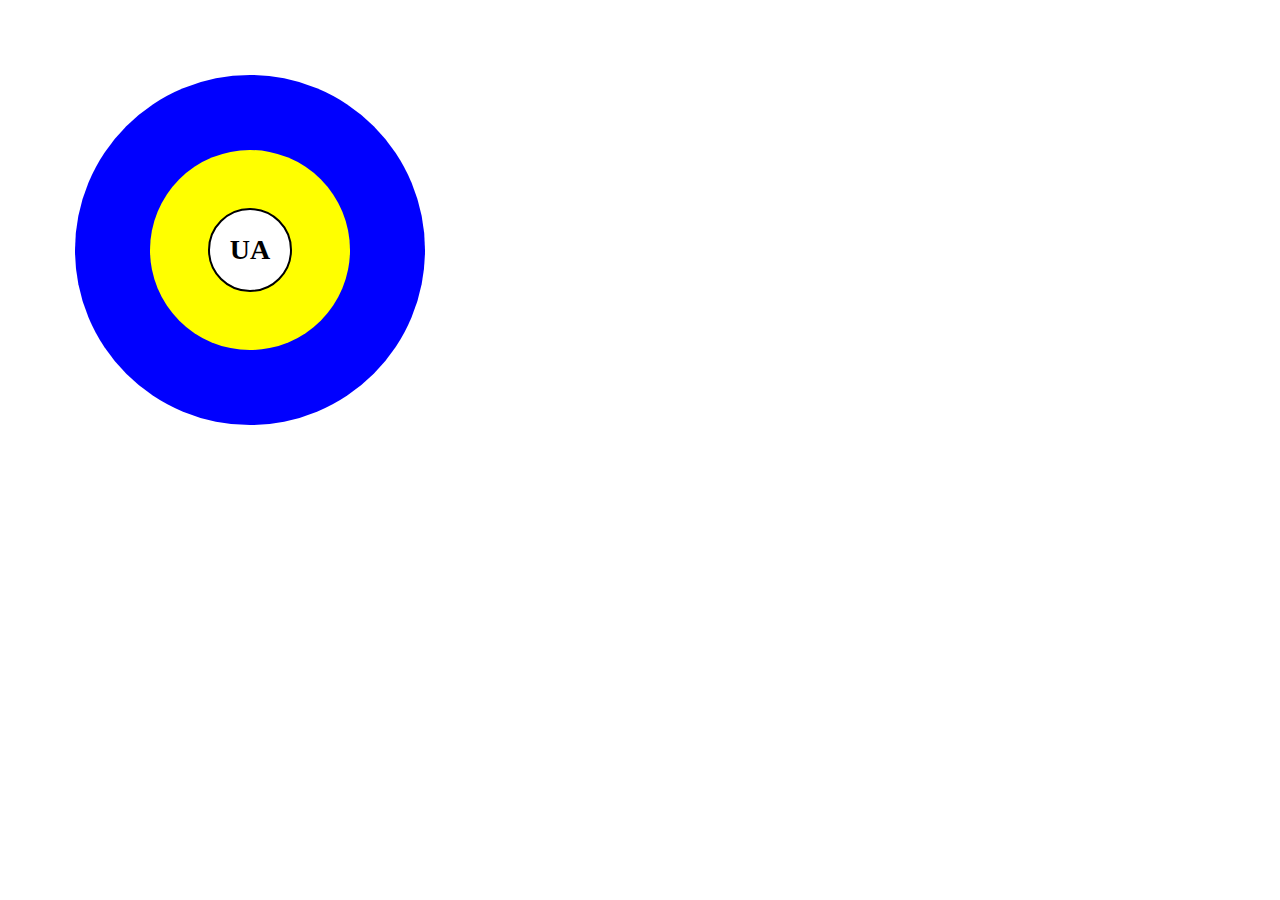
<file: box-model/index.html>
<!DOCTYPE html>
<html lang="en">
<head>
    <meta charset="UTF-8">
    <title>UA</title>
    <link rel="stylesheet" href="style.css">
    <link href="https://fonts.googleapis.com/css?family=Exo+2:400,700" rel="stylesheet">
</head>
<body>

    <div>UA</div>

</body>
</html>
</file>
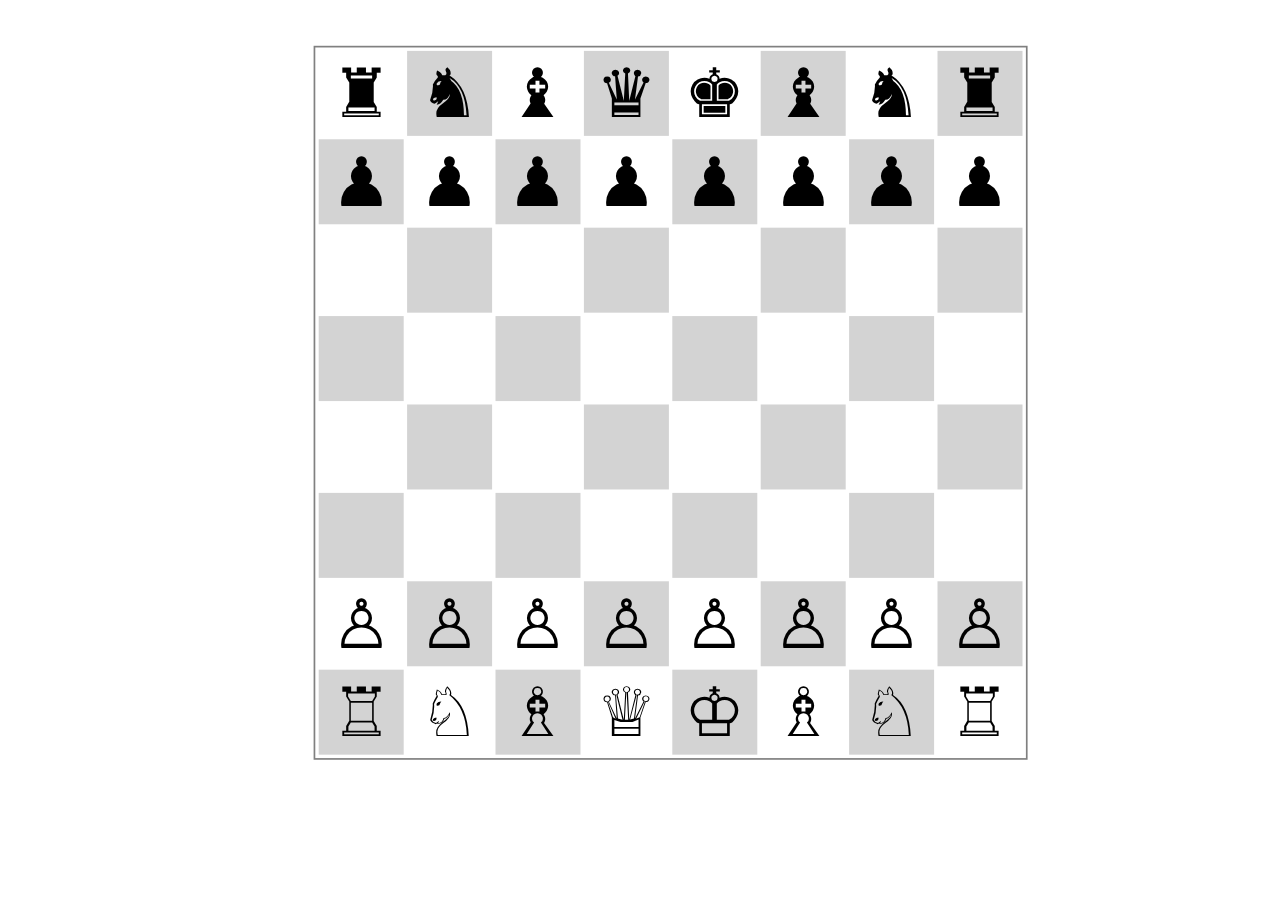
<file: chess/index.html>
<!DOCTYPE html>
<html lang="en">
<head>
    <meta charset="UTF-8">
    <title>Шахи</title>
    <link rel="stylesheet" type="text/css" href="style.css">

</head>
<body>
        <table>
            <tbody>
                <tr>
                    <td>&#9820</td>
                    <td>&#9822</td>
                    <td>&#9821</td>
                    <td>&#9819</td>
                    <td>&#9818</td>
                    <td>&#9821</td>
                    <td>&#9822</td>
                    <td>&#9820</td>
                </tr>
                <tr>
                    <td>&#9823</td>
                    <td>&#9823</td>
                    <td>&#9823</td>
                    <td>&#9823</td>
                    <td>&#9823</td>
                    <td>&#9823</td>
                    <td>&#9823</td>
                    <td>&#9823</td>
                </tr>
                <tr>
                    <td></td>
                    <td></td>
                    <td></td>
                    <td></td>
                    <td></td>
                    <td></td>
                    <td></td>
                    <td></td>
                </tr>
                <tr>
                    <td></td>
                    <td></td>
                    <td></td>
                    <td></td>
                    <td></td>
                    <td></td>
                    <td></td>
                    <td></td>
                </tr>
                <tr>
                    <td></td>
                    <td></td>
                    <td></td>
                    <td></td>
                    <td></td>
                    <td></td>
                    <td></td>
                    <td></td>
                </tr>
                <tr>
                    <td></td>
                    <td></td>
                    <td></td>
                    <td></td>
                    <td></td>
                    <td></td>
                    <td></td>
                    <td></td>
                </tr>
                    <td>&#9817</td>
                    <td>&#9817</td>
                    <td>&#9817</td>
                    <td>&#9817</td>
                    <td>&#9817</td>
                    <td>&#9817</td>
                    <td>&#9817</td>
                    <td>&#9817</td>
                <tr>
                    <td>&#9814</td>
                    <td>&#9816</td>
                    <td>&#9815</td>
                    <td>&#9813</td>
                    <td>&#9812</td>
                    <td>&#9815</td>
                    <td>&#9816</td>
                    <td>&#9814</td>
                </tr>
            </tbody>
        </table>

</body>
</html>
</file>
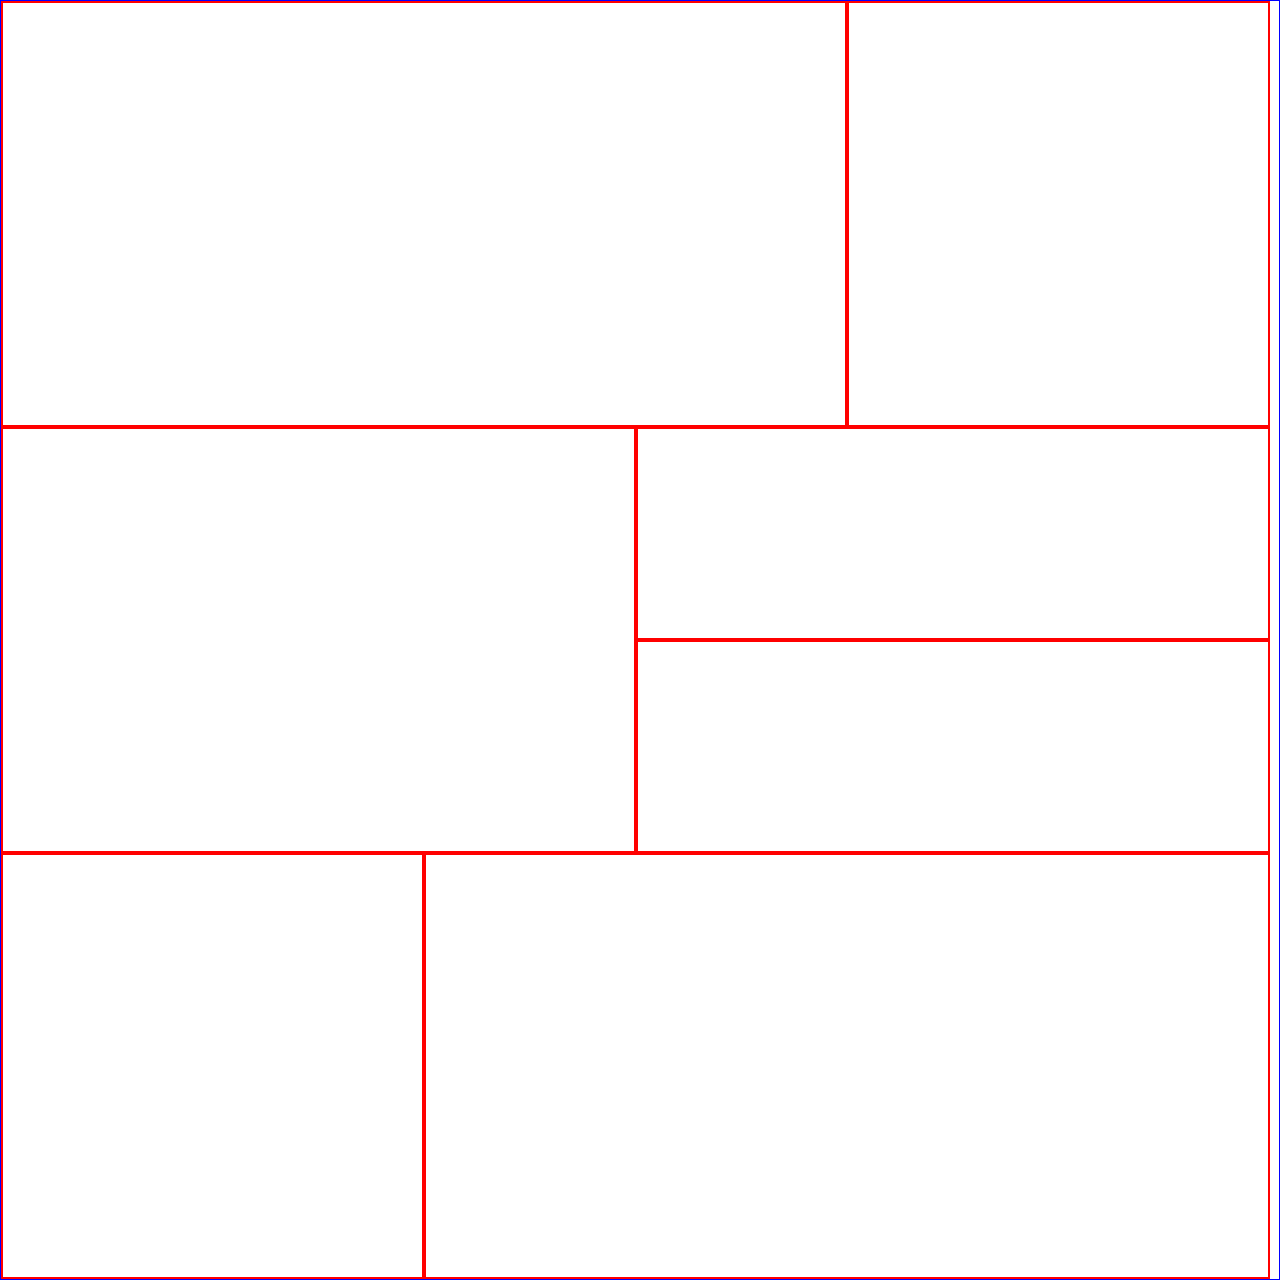
<file: grid/index.html>
<!DOCTYPE html>
<html lang="en">
<head>
    <meta charset="UTF-8">
    <meta name="viewport" content="with=device-width, initial-skale=1.0">

    <title>Just pictures</title>

    <link rel="stylesheet" href="style.css">
    <link href="https://fonts.googleapis.com/css?family=Exo+2:400,700" rel="stylesheet">
</head>
<body>

   <div class="field">
       <div class="wall"></div>
       <div class="wood"></div>
       <div class="steel"></div>
       <div class="tank-enemy"></div>
       <div class="tank-player"></div>
       <div class="base"></div>
       <div class="else"></div>
   </div> 

</body>
</html>
</file>
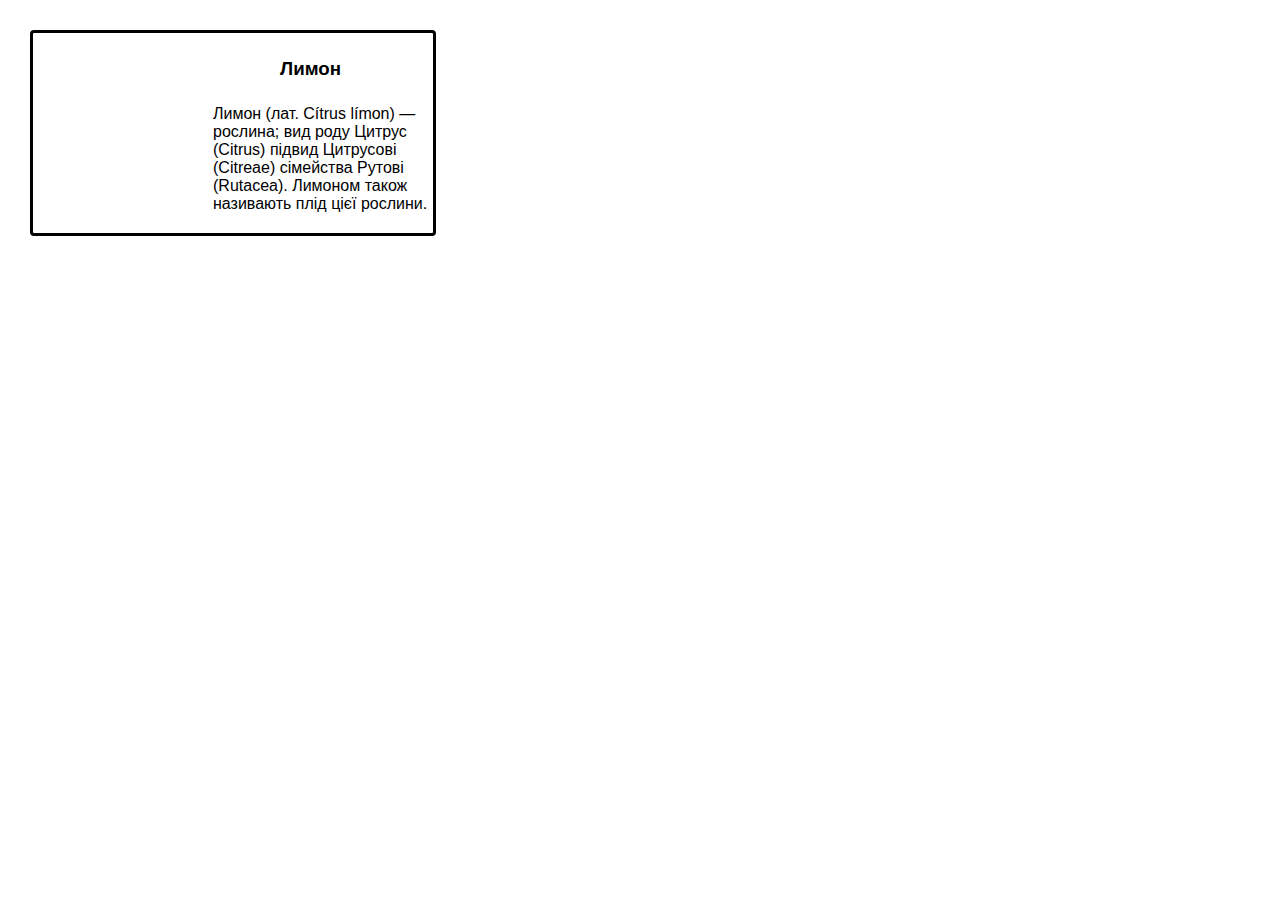
<file: Limon/index.html>
<!DOCTYPE html>
<html lang="en">
<head>
    <meta charset="UTF-8">
    <title>Title</title>
    <link rel="stylesheet" href="style.css">
</head>
<body>
    <div class="myblock">
        <div class="lemon"></div>
        <div class="about-lemon">
            <h3>Лимон</h3>
            <p>Лимон (лат. Cítrus límon) — рослина; вид роду Цитрус (Citrus) підвид Цитрусові (Citreae) сімейства Рутові (Rutacea). Лимоном також називають плід цієї рослини.</p>
        </div>
    </div>
</body>
</html>
</file>
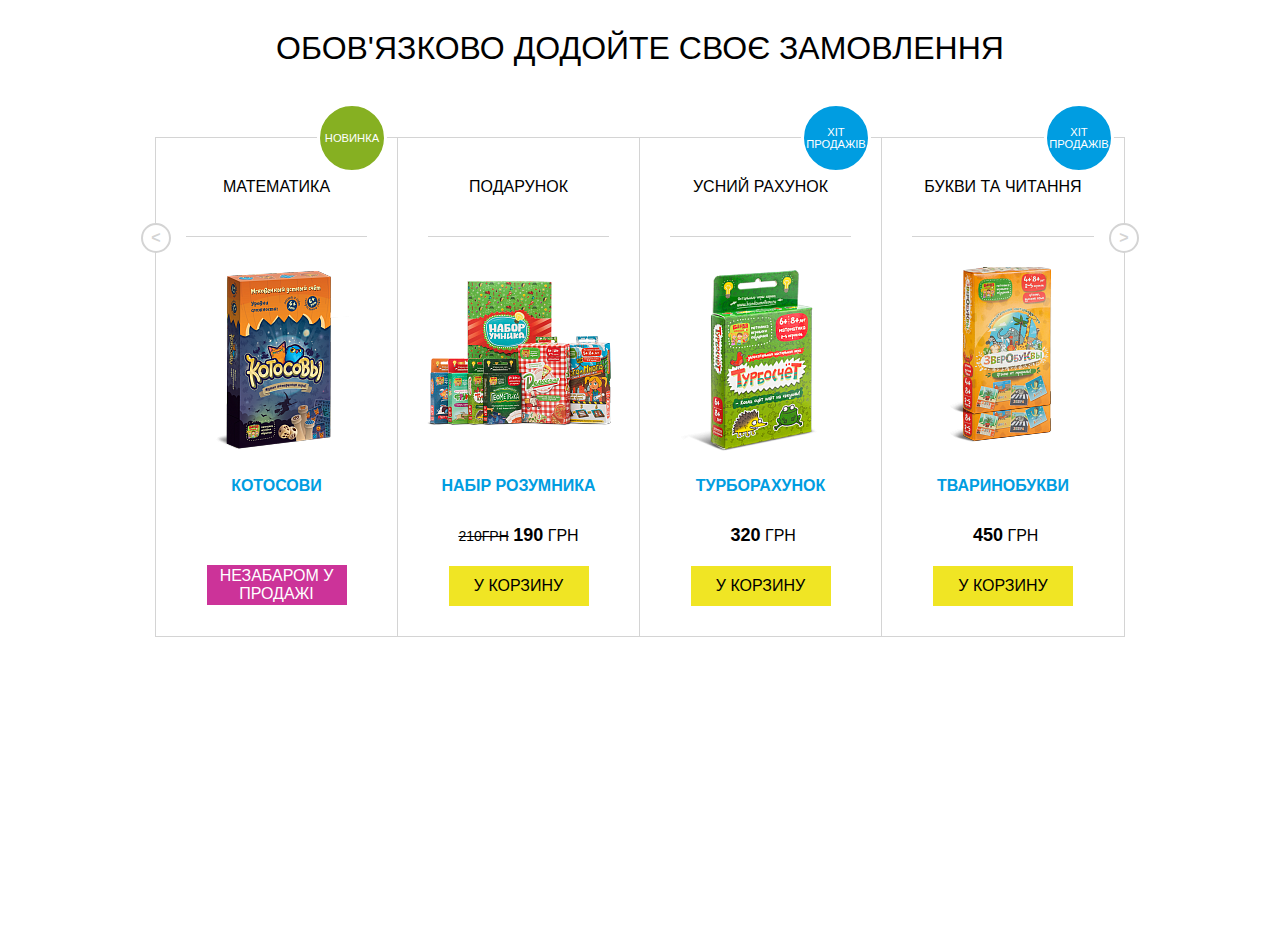
<file: market/index.html>
<!DOCTYPE html>
<html lang="en">
<head>
    <meta charset="UTF-8">
    <meta name="viewport" content="with=device-width, initial-skale=1.0">

    <title>Market</title>

    <link rel="stylesheet" href="style.css">
    <link href="https://fonts.googleapis.com/css?family=Exo+2:400,700" rel="stylesheet">
</head>
<body>

    <h1>ОБОВ'ЯЗКОВО ДОДОЙТЕ СВОЄ ЗАМОВЛЕННЯ</h1>

    <div class="conteiner">
        
        <div class="swipe swipe__l"><</div>
        <div class="swipe swipe__r">></div>


        <div class="card">
            <div class="bage bage_new">
                НОВИНКА
            </div>
            <div class="category">
                МАТЕМАТИКА
            </div>
            <hr>
            <div class="card-img">
                <img src="img/math.png" alt="">
            </div>
            <div class="card-title">
                КОТОСОВИ
            </div>
            <div class="card-price">
                <div class="old"></div>
                <div class="new"></div>
            </div>
            <div class="card-btn card-btn__new">
                НЕЗАБАРОМ У ПРОДАЖІ
            </div>
        </div>

        <div class="card">
            <div class="bage"></div>
            <div class="category">
                ПОДАРУНОК
            </div>
            <hr>
            <div class="card-img">
                <img src="img/g1.png" alt="">
            </div>
            <div class="card-title">
                НАБІР РОЗУМНИКА
            </div>
            <div class="card-price">
                <div class="old">210ГРН</div>
                <div class="new_1">190</div>
                <div class="new_2">ГРН</div>
            </div>
            <div class="card-btn">
                У КОРЗИНУ
            </div>
        </div>

        <div class="card">
            <div class="bage">
                ХІТ ПРОДАЖІВ
            </div>
            <div class="category">
                УСНИЙ РАХУНОК
            </div>
            <hr>
            <div class="card-img">
                <img src="img/turbo.png" alt="">
            </div>
            <div class="card-title">
                ТУРБОРАХУНОК
            </div>
            <div class="card-price">
                <div class="old"></div>
                <div class="new_1">320</div>
                <div class="new_2">ГРН</div>
            </div>
            <div class="card-btn">
                У КОРЗИНУ
            </div>
        </div>

        <div class="card">
            <div class="bage">
                ХІТ ПРОДАЖІВ
            </div>
            <div class="category">
                БУКВИ ТА ЧИТАННЯ
            </div>
            <hr>
            <div class="card-img">
                <img src="img/zb.png" alt="">
            </div>
            <div class="card-title">
                ТВАРИНОБУКВИ
            </div>
            <div class="card-price">
                <div class="old"></div>
                <div class="new_1">450</div>
                <div class="new_2">ГРН</div>
            </div>
            <div class="card-btn">
                У КОРЗИНУ
            </div>
        </div>



    </div>

    

</body>
</html>
</file>
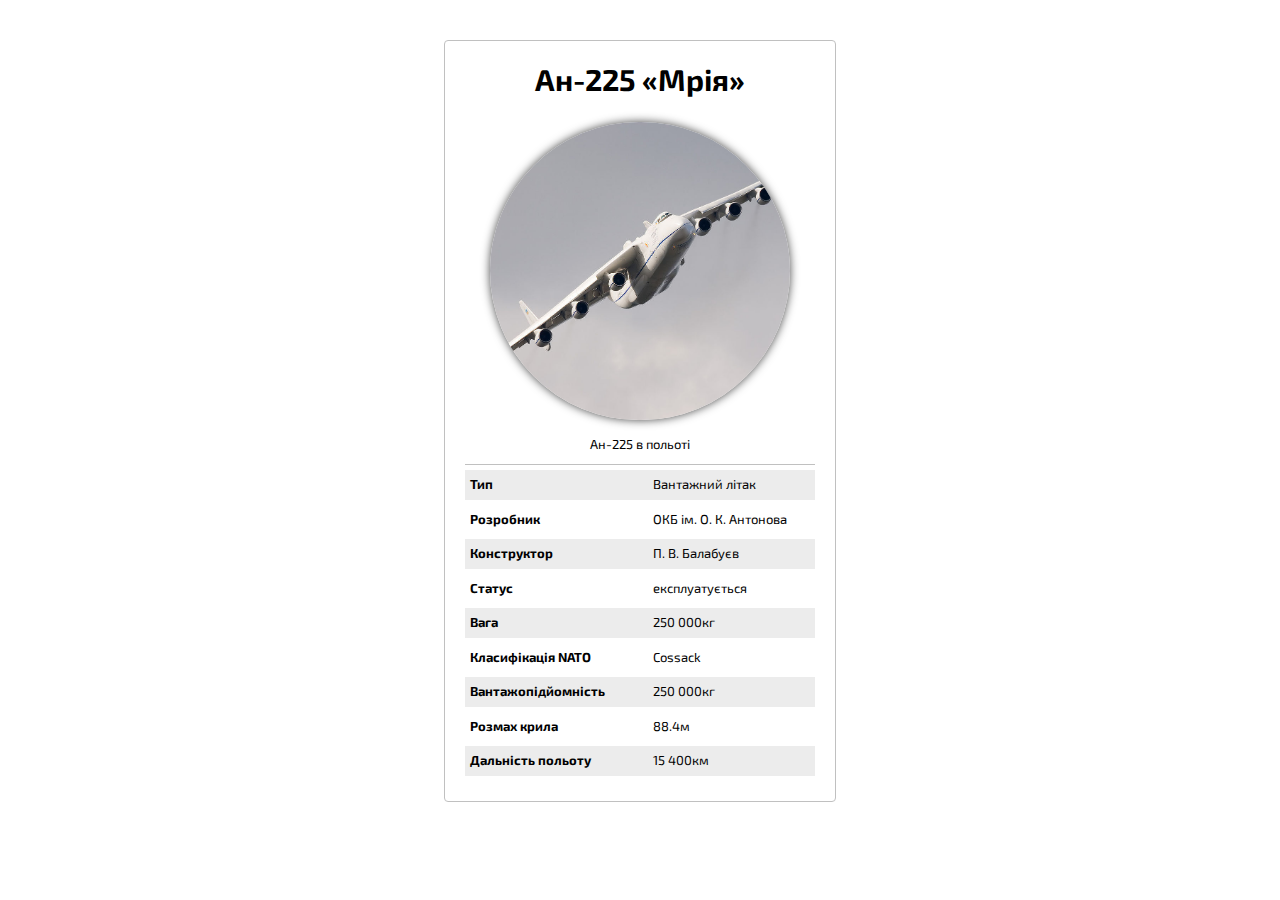
<file: Mriya/index.html>
<!DOCTYPE html>
<html lang="en">
<head>
    <meta charset="UTF-8">
    <title>Мрія</title>
    <link rel="stylesheet" href="css/styles.css">
    <link href="https://fonts.googleapis.com/css?family=Exo+2:400,700" rel="stylesheet">
</head>
<body>
    <div class="wrap">
        <h1>Ан-225 «Мрія»</h1>
        <img src="cossacs.jpg" alt="Ан-225">
        <p class="info">Ан-225 в польоті</p>
        <p><span class="side">Тип</span> 	Вантажний літак</p>
        <p><span class="side">Розробник</span> ОКБ ім. О. К. Антонова</p>
        <p><span class="side">Конструктор</span> 	П. В. Балабуєв</p>
        <p><span class="side">Статус</span> 	експлуатується</p>
        <p><span class="side">Вага</span> 250 000кг</p>
        <p><span class="side">Класифікація NATO</span> Cossack</p>
        <p><span class="side">Вантажопідйомність</span> 250 000кг</p>
        <p><span class="side">Розмах крила</span> 88.4м</p>
        <p><span class="side">Дальність польоту</span> 15 400км</p>
    </div>
</body>
</html>
</file>
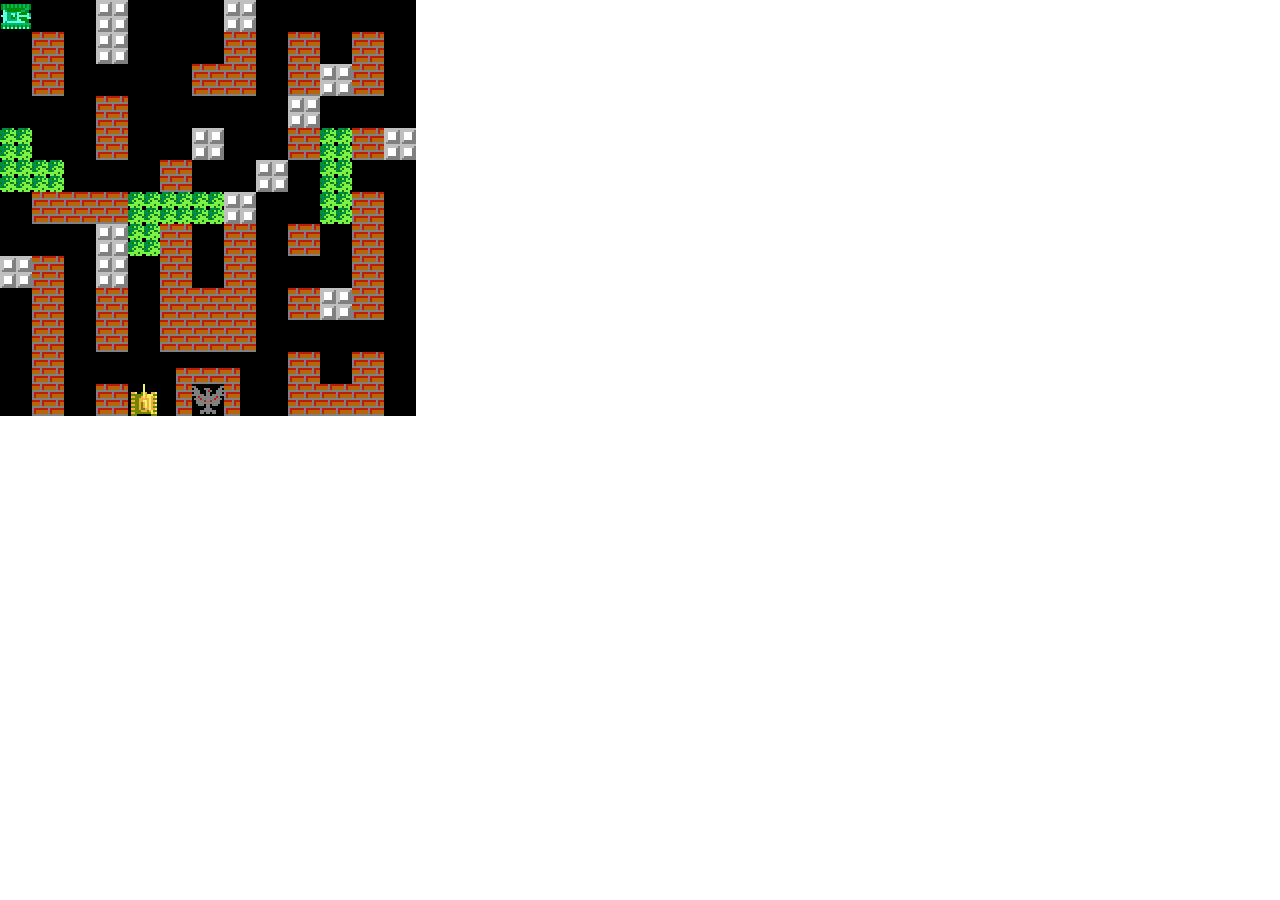
<file: tanks/index.html>
<!DOCTYPE html>
<html lang="en">
<head>
    <meta charset="UTF-8">
    <meta name="viewport" content="with=device-width, initial-skale=1.0">

    <title>Tanks</title>

    <link rel="stylesheet" href="style.css">
    <link href="https://fonts.googleapis.com/css?family=Exo+2:400,700" rel="stylesheet">
</head>
<body>

   <div class="field">
       <div class="wall-1"></div>
       <div class="wall-2"></div>
       <div class="wall-3"></div>
       <div class="wall-4"></div>
       <div class="wall-5"></div>
       <div class="wall-6"></div>
       <div class="wall-7"></div>
       <div class="wall-8"></div>
       <div class="wall-9"></div>
       <div class="wall-10"></div>
       <div class="wall-11"></div>
       <div class="wall-12"></div>
       <div class="wall-13"></div>
       <div class="wall-14"></div>
       <div class="wall-15"></div>
       <div class="wall-16"></div>
       <div class="wall-17"></div>
       <div class="wall-18"></div>
       <div class="wall-19"></div>
       <div class="wall-20"></div>
       <div class="wall-21"></div>
       <div class="wall-22"></div>
       <div class="wall-23"></div>
       <div class="wall-24"></div>
       <div class="wall-25"></div>
       <div class="wood-1"></div>
       <div class="wood-2"></div>
       <div class="wood-3"></div>
       <div class="wood-4"></div>
       <div class="wood-5"></div>
       <div class="steel-1"></div>
       <div class="steel-2"></div>
       <div class="steel-3"></div>
       <div class="steel-4"></div>
       <div class="steel-5"></div>
       <div class="steel-6"></div>
       <div class="steel-7"></div>
       <div class="steel-8"></div>
       <div class="steel-9"></div>
       <div class="steel-10"></div>
       <div class="steel-11"></div>
       <div class="tank-enemy"></div>
       <div class="tank-player"></div>
       <div class="base"></div>
   </div> 

</body>
</html>
</file>
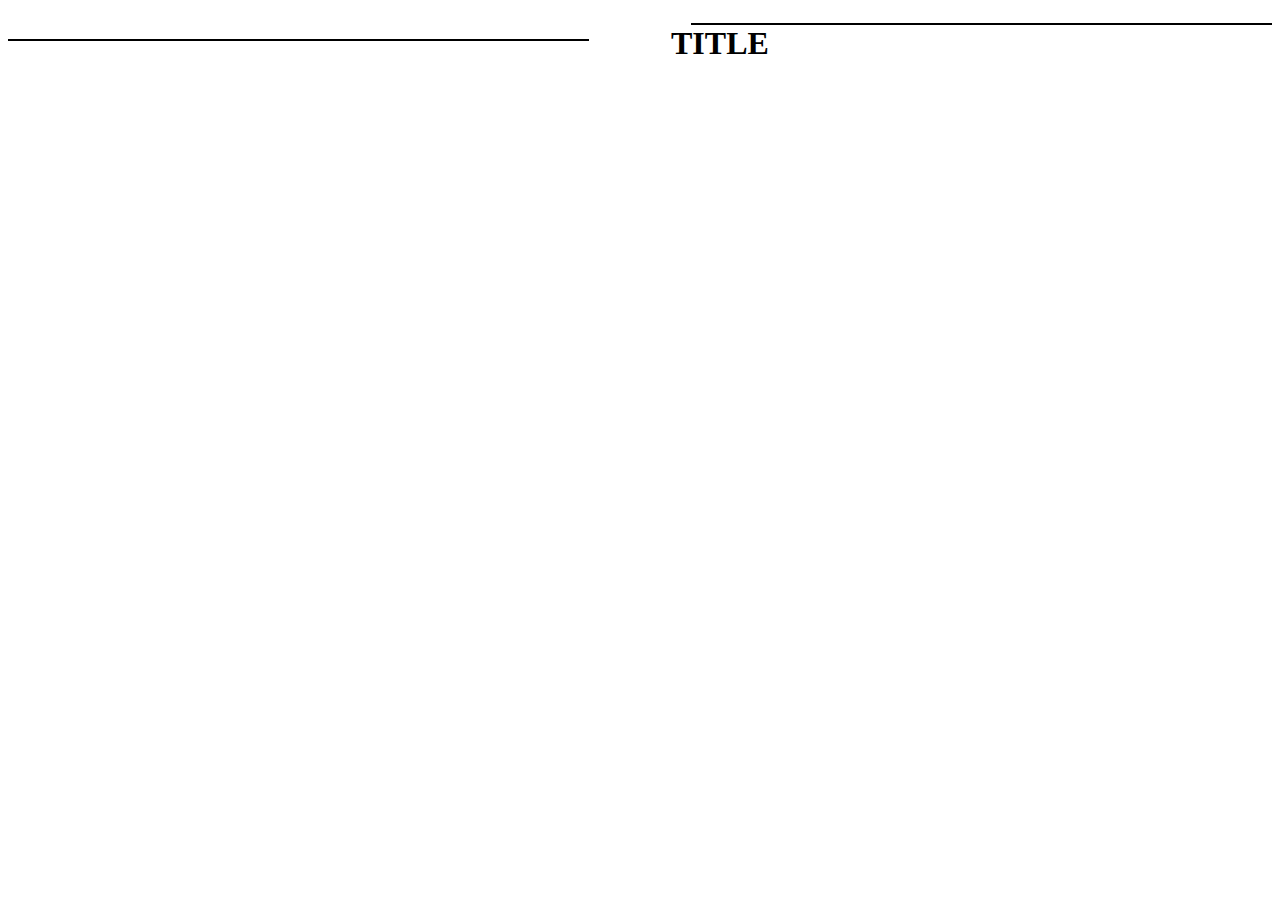
<file: title h1/index.html>
<!DOCTYPE html>
<html lang="en">
<head>
    <meta charset="UTF-8">
    <title>TITLE</title>
    <link rel="stylesheet" href="style.css">
    <link href="https://fonts.googleapis.com/css?family=Exo+2:400,700" rel="stylesheet">
</head>
<body>
   
   <h1>TITLE</h1>

</body>
</html>
</file>
<file: box-model/style.css>
div {
	
	font-size: 28px;
	font-weight: bold;
  	display: flex;
  	position: relative;
  	top: 200px;
  	left: 200px;
 	width: 80px;
 	height: 80px;
 	border:2px solid;
  	border-radius:80%;
  	align-items: center;
  	justify-content: center;
  	background: white;
}

div:after{
  content:'';
  position: absolute;
  z-index: -1;
  background: yellow;
  width: 200px;
  height: 200px;
  border-radius: 70%;
  
}

div:before{
  content:'';
  position: absolute;
  z-index: -1;
  background: blue;
  width: 350px;
  height: 350px;
  border-radius: 140%;
  
}
</file>
<file: chess/style.css>
*{
	margin: 0;
	padding: 0;
	box-sizing: border-box;
}

body{
	scale: 170%;
	top: 50%;
	left: 50%;
	transform: translate(35%, 27%);
}
table {
	border: 1px solid grey;
}
td {
	width: 50px;
	height: 50px;
	text-align: center;
	font-size: 2.5rem;

}

tr:nth-child(even) td:nth-child(odd),
tr:nth-child(odd) td:nth-child(even) {
	background-color: lightgrey;
}
</file>
<file: grid/style.css>
* {
	margin: 0px;
	padding: 0px;
	box-sizing: border-box;
.field{
	display: grid;
	grid-template-columns: repeat(6, 16.555555%); 
	grid-template-rows: repeat(12, 8.333333%);
	height: 100vw;
	border: 1px solid blue;
}

.base{
	grid-column-start: 1;
	grid-column-end:5;
	grid-row-start: 1;
	grid-row-end: 5;
	background-image: url('https://st5.depositphotos.com/5899036/75365/i/1600/depositphotos_753653546-stock-photo-carpathians-end-summer-agricultural-lands.jpg');
	background-position: center;
	border: 2px solid red;
}
.wall{
	grid-column-start: 5;
	grid-column-end:7;
	grid-row-start: 1;
	grid-row-end: 5;
	background-image: url('https://imglife.pravda.com.ua/images/doc/d/d/dd75523-dyka-pryroda-last.jpg');
	background-position: center;
	border: 2px solid red;
}
.wood{
	grid-column-start: 1;
	grid-column-end:4;
	grid-row-start: 5;
	grid-row-end: 9;
	background-image: url('https://st4.depositphotos.com/1009051/21028/i/1600/depositphotos_210283802-stock-photo-summer-landscape-of-switzerland-rural.jpg');
	background-position: center;
	border: 2px solid red;
}
.steel{
	grid-column-start: 4;
	grid-column-end:7;
	grid-row-start: 5;
	grid-row-end: 7;
	background-image: url('https://st5.depositphotos.com/5899036/65029/i/1600/depositphotos_650292238-stock-photo-top-view-solar-panels-yard.jpg');
	background-position: center;
	border: 2px solid red;
}
.tank-enemy{
	grid-column-start: 4;
	grid-column-end:7;
	grid-row-start: 7;
	grid-row-end: 9;
	background-image: url('https://st5.depositphotos.com/5899036/75044/i/1600/depositphotos_750447370-stock-photo-carpathian-mountain-landscape-yard-farm.jpg');
	background-position: center;
	border: 2px solid red;
}
.tank-player{
	grid-column-start: 1;
	grid-column-end:3;
	grid-row-start: 9;
	grid-row-end: 13;
	background-image: url('https://st2.depositphotos.com/5899036/9255/i/950/depositphotos_92556274-stock-photo-green-trail-in-the-the.jpg');
	background-position: center;
	border: 2px solid red;
}
.else{
	grid-column-start: 3;
	grid-column-end:7;
	grid-row-start: 9;
	grid-row-end: 13;
	background-image: url('https://st2.depositphotos.com/1422604/7193/i/950/depositphotos_71938347-stock-photo-mountain-landscape-in-autumn-morning.jpg');
	background-position: center;
	border: 2px solid red;
}
</file>
<file: Limon/style.css>
* {
    margin: 0;
    padding: 0;
    font-family: Arial, sans-serif;
}
.myblock {
    width: 400px;
    height: 200px;
    border: 3px solid black;
    border-radius: 4px;
    margin: 30px;
}
.about-lemon h3 {
    text-align: center;
    padding: 25px;
}

.lemon {
    background: url(https://cdn4.iconfinder.com/data/icons/Limon_iContainer/512/Grapefruit.png);
    width: 180px;
    height: 180px;
    float: left;
    background-position: 50%;
    background-size: contain;
    border-radius: 5px;
    margin: 10px 0;


.about-lemon p {
    fon-size: 12px;
    line-height: 150%;
    margin: 20px 0;
}
</file>
<file: market/style.css>
* {
	margin: 0px;
	padding: 0px;
	box-sizing: border-box;
}
body{
	
	min-height: 100vh;
	font-family: 'Arial', serif;
}
h1{
   	font-weight: normal;
	text-align: center;
	margin-top: 30px;
	margin-bottom: 70px;
}
img{
	max-width: 100%;
}

.card-img{
text-align: center;

}

.old{
	display: inline-block;
	min-height: 16px;
	min-width: 1px;
	text-decoration: line-through;
	font-size: 14px;
}
.new_1{
	display: inline-block;
	min-height: 16px;
	font-weight: bold;
	font-size: 18px;
}
.new_2{
	display: inline-block;
	font-weight: normal;
}

.conteiner{
	display: flex;
	margin: 0 auto;
	max-width: 970px;
	min-height: 455px;
	border: 1px solid #d4d4d4;
	position: relative;
}

.card{
	width: 25%;
	text-align: center;
	position: relative;
	border-right: 1px solid #d4d4d4;
}

.card:last-child{
	border-right: none;
}

.category{
	margin-top: 40px;
	margin-bottom: 40px;
}

hr{
	height: 1px;
	background-color: #d4d4d4;
	border: none;
	width: 75%;
	margin: 0 auto;
	margin-bottom: 30px;
}

.card-title{
	font-weight: bold;
	color: #009de1;
	margin-top: 20px;
	margin-bottom: 30px;
}

.bage{
	display: flex;
	justify-content: center;
	align-items: center;
	position: absolute;
	top: -35px;
	right: 10px;
	background: #009de1;
	color: white;
	width: 70px;
	height: 70px;
	border-radius: 50%;
	border: 3px solid white;
	font-size: 0.7rem;
	min-height: 16px;
}

.bage_new{
	background-color: #86b022;
}

.bage:empty{
	display: none;
}

.swipe{
	position: absolute;
	cursor: pointer;
	color: #d4d4d4;
	font-weight: bold;
	text-align: center;
	line-height: 26px;
	top: 85px;
	height: 30px;
	width: 30px;
	border-radius: 50%;
	border: 2px solid #d4d4d4;
	background-color: white;
}

.swipe__l{
	left: -15px;
}
.swipe__r{
	right: -15px;
}

.card-btn{
	display: flex;
	height: 40px;
	width: 140px;
	background-color: #f0e524;
	color: black;
	border: 1px solid #f0e524;
	justify-content: center;
	align-items: center;
	margin: 0 auto;
	margin-top: 20px;
	margin-bottom: 30px;
	cursor: pointer;
}

.card-btn__new{
	color: white;
	background-color: #cc3399;
	border: 1px solid #cc3399;
	cursor: default;
}
</file>
<file: Mriya/css/styles.css>
* {
    margin: 0px;
}

html, body {
    font-family: 'Exo 2', sans-serif;
}


.wrap {
    width: 350px;
    margin: 40px auto;
    border: 1px solid #c0c0c0;
    padding: 20px;
    border-radius: 4px;
}

h1 {
    font-size: 30px;
    text-align: center;
    margin-bottom: 20px;
}

img {
    width: 300px;
    display: block;
    margin: 25px 25px 5px 25px;
    border-radius: 300px;
    box-shadow: 0 0 10px #454545;
}
p {
    font-size: 13px;
    line-height: 150%;
    margin: 5px 0;
    padding: 5px;
}


.info {
    border-bottom: 1px solid #c0c0c0;
    padding: 10px;
    text-align: center;
}
.side {
    font-weight: bold;
    width: 180px;
    display: inline-block;
}

p:nth-child(even) {
    background: #ececec;
}
</file>
<file: tanks/style.css>
* {
	margin: 0px;
	padding: 0px;
	box-sizing: border-box;
.field{
	display: grid;
	grid-template-columns: repeat(26, 16px); 
	grid-template-rows: repeat(26, 16px);
	width: 416px;
	height: 416px;
	background-color: black;
}
.wall-1{
	grid-column-start: 3;
	grid-column-end: 5;
	grid-row-start: 3;
	grid-row-end: 7;
	background-image: url('[data-uri] AALEwEAmpwYAAAAIGNIUk0AAHolAACAgwAA+f8AAIDpAAB1MAAA6mAAADqYAAAXb5JfxUYAAABTSURBV HjaYtwtw/efAQ84mlLEwMDAwGA9pw+rPBMDhYDlj+cPkjSgq6fYBQNvAGNDQ8P/AXUBC4yBK57p5wJc8Tz4o 5F6YQDLdXR3AQAAAP//AwBJ4RFBmp/j6AAAAABJRU5ErkJggg==');
}
.wall-2{
	grid-column-start: 7;
	grid-column-end: 9;
	grid-row-start: 7;
	grid-row-end: 11;
	background-image: url('[data-uri] AALEwEAmpwYAAAAIGNIUk0AAHolAACAgwAA+f8AAIDpAAB1MAAA6mAAADqYAAAXb5JfxUYAAABTSURBV HjaYtwtw/efAQ84mlLEwMDAwGA9pw+rPBMDhYDlj+cPkjSgq6fYBQNvAGNDQ8P/AXUBC4yBK57p5wJc8Tz4o 5F6YQDLdXR3AQAAAP//AwBJ4RFBmp/j6AAAAABJRU5ErkJggg==');
}
.wall-3{
	grid-column-start: 13;
	grid-column-end: 17;
	grid-row-start: 5;
	grid-row-end: 7;
	background-image: url('[data-uri] AALEwEAmpwYAAAAIGNIUk0AAHolAACAgwAA+f8AAIDpAAB1MAAA6mAAADqYAAAXb5JfxUYAAABTSURBV HjaYtwtw/efAQ84mlLEwMDAwGA9pw+rPBMDhYDlj+cPkjSgq6fYBQNvAGNDQ8P/AXUBC4yBK57p5wJc8Tz4o 5F6YQDLdXR3AQAAAP//AwBJ4RFBmp/j6AAAAABJRU5ErkJggg==');
}
.wall-4{
	grid-column-start: 15;
	grid-column-end: 17;
	grid-row-start: 3;
	grid-row-end: 5;
	background-image: url('[data-uri] AALEwEAmpwYAAAAIGNIUk0AAHolAACAgwAA+f8AAIDpAAB1MAAA6mAAADqYAAAXb5JfxUYAAABTSURBV HjaYtwtw/efAQ84mlLEwMDAwGA9pw+rPBMDhYDlj+cPkjSgq6fYBQNvAGNDQ8P/AXUBC4yBK57p5wJc8Tz4o 5F6YQDLdXR3AQAAAP//AwBJ4RFBmp/j6AAAAABJRU5ErkJggg==');
}
.wall-5{
	grid-column-start: 3;
	grid-column-end: 9;
	grid-row-start: 13;
	grid-row-end: 15;
	background-image: url('[data-uri] AALEwEAmpwYAAAAIGNIUk0AAHolAACAgwAA+f8AAIDpAAB1MAAA6mAAADqYAAAXb5JfxUYAAABTSURBV HjaYtwtw/efAQ84mlLEwMDAwGA9pw+rPBMDhYDlj+cPkjSgq6fYBQNvAGNDQ8P/AXUBC4yBK57p5wJc8Tz4o 5F6YQDLdXR3AQAAAP//AwBJ4RFBmp/j6AAAAABJRU5ErkJggg==');
}
.wall-6{
	grid-column-start: 11;
	grid-column-end: 13;
	grid-row-start: 11;
	grid-row-end: 13;
	background-image: url('[data-uri] AALEwEAmpwYAAAAIGNIUk0AAHolAACAgwAA+f8AAIDpAAB1MAAA6mAAADqYAAAXb5JfxUYAAABTSURBV HjaYtwtw/efAQ84mlLEwMDAwGA9pw+rPBMDhYDlj+cPkjSgq6fYBQNvAGNDQ8P/AXUBC4yBK57p5wJc8Tz4o 5F6YQDLdXR3AQAAAP//AwBJ4RFBmp/j6AAAAABJRU5ErkJggg==');
}
.wall-7{
	grid-column-start: 19;
	grid-column-end: 21;
	grid-row-start: 3;
	grid-row-end: 7;
	background-image: url('[data-uri] AALEwEAmpwYAAAAIGNIUk0AAHolAACAgwAA+f8AAIDpAAB1MAAA6mAAADqYAAAXb5JfxUYAAABTSURBV HjaYtwtw/efAQ84mlLEwMDAwGA9pw+rPBMDhYDlj+cPkjSgq6fYBQNvAGNDQ8P/AXUBC4yBK57p5wJc8Tz4o 5F6YQDLdXR3AQAAAP//AwBJ4RFBmp/j6AAAAABJRU5ErkJggg==');
}
.wall-8{
	grid-column-start: 23;
	grid-column-end: 25;
	grid-row-start: 3;
	grid-row-end: 7;
	background-image: url('[data-uri] AALEwEAmpwYAAAAIGNIUk0AAHolAACAgwAA+f8AAIDpAAB1MAAA6mAAADqYAAAXb5JfxUYAAABTSURBV HjaYtwtw/efAQ84mlLEwMDAwGA9pw+rPBMDhYDlj+cPkjSgq6fYBQNvAGNDQ8P/AXUBC4yBK57p5wJc8Tz4o 5F6YQDLdXR3AQAAAP//AwBJ4RFBmp/j6AAAAABJRU5ErkJggg==');
}
.wall-9{
	grid-column-start: 19;
	grid-column-end: 21;
	grid-row-start: 9;
	grid-row-end: 11;
	background-image: url('[data-uri] AALEwEAmpwYAAAAIGNIUk0AAHolAACAgwAA+f8AAIDpAAB1MAAA6mAAADqYAAAXb5JfxUYAAABTSURBV HjaYtwtw/efAQ84mlLEwMDAwGA9pw+rPBMDhYDlj+cPkjSgq6fYBQNvAGNDQ8P/AXUBC4yBK57p5wJc8Tz4o 5F6YQDLdXR3AQAAAP//AwBJ4RFBmp/j6AAAAABJRU5ErkJggg==');
}
.wall-10{
	grid-column-start: 23;
	grid-column-end: 25;
	grid-row-start: 9;
	grid-row-end: 11;
	background-image: url('[data-uri] AALEwEAmpwYAAAAIGNIUk0AAHolAACAgwAA+f8AAIDpAAB1MAAA6mAAADqYAAAXb5JfxUYAAABTSURBV HjaYtwtw/efAQ84mlLEwMDAwGA9pw+rPBMDhYDlj+cPkjSgq6fYBQNvAGNDQ8P/AXUBC4yBK57p5wJc8Tz4o 5F6YQDLdXR3AQAAAP//AwBJ4RFBmp/j6AAAAABJRU5ErkJggg==');
}
.wall-11{
	grid-column-start: 19;
	grid-column-end: 21;
	grid-row-start: 15;
	grid-row-end: 17;
	background-image: url('[data-uri] AALEwEAmpwYAAAAIGNIUk0AAHolAACAgwAA+f8AAIDpAAB1MAAA6mAAADqYAAAXb5JfxUYAAABTSURBV HjaYtwtw/efAQ84mlLEwMDAwGA9pw+rPBMDhYDlj+cPkjSgq6fYBQNvAGNDQ8P/AXUBC4yBK57p5wJc8Tz4o 5F6YQDLdXR3AQAAAP//AwBJ4RFBmp/j6AAAAABJRU5ErkJggg==');
}
.wall-12{
	grid-column-start: 19;
	grid-column-end: 21;
	grid-row-start: 19;
	grid-row-end: 21;
	background-image: url('[data-uri] AALEwEAmpwYAAAAIGNIUk0AAHolAACAgwAA+f8AAIDpAAB1MAAA6mAAADqYAAAXb5JfxUYAAABTSURBV HjaYtwtw/efAQ84mlLEwMDAwGA9pw+rPBMDhYDlj+cPkjSgq6fYBQNvAGNDQ8P/AXUBC4yBK57p5wJc8Tz4o 5F6YQDLdXR3AQAAAP//AwBJ4RFBmp/j6AAAAABJRU5ErkJggg==');
}
.wall-13{
	grid-column-start: 19;
	grid-column-end: 21;
	grid-row-start: 23;
	grid-row-end: 27;
	background-image: url('[data-uri] AALEwEAmpwYAAAAIGNIUk0AAHolAACAgwAA+f8AAIDpAAB1MAAA6mAAADqYAAAXb5JfxUYAAABTSURBV HjaYtwtw/efAQ84mlLEwMDAwGA9pw+rPBMDhYDlj+cPkjSgq6fYBQNvAGNDQ8P/AXUBC4yBK57p5wJc8Tz4o 5F6YQDLdXR3AQAAAP//AwBJ4RFBmp/j6AAAAABJRU5ErkJggg==');
}
.wall-14{
	grid-column-start: 21;
	grid-column-end: 23;
	grid-row-start: 25;
	grid-row-end: 27;
	background-image: url('[data-uri] AALEwEAmpwYAAAAIGNIUk0AAHolAACAgwAA+f8AAIDpAAB1MAAA6mAAADqYAAAXb5JfxUYAAABTSURBV HjaYtwtw/efAQ84mlLEwMDAwGA9pw+rPBMDhYDlj+cPkjSgq6fYBQNvAGNDQ8P/AXUBC4yBK57p5wJc8Tz4o 5F6YQDLdXR3AQAAAP//AwBJ4RFBmp/j6AAAAABJRU5ErkJggg==');
}
.wall-15{
	grid-column-start: 23;
	grid-column-end: 25;
	grid-row-start: 23;
	grid-row-end: 27;
	background-image: url('[data-uri] AALEwEAmpwYAAAAIGNIUk0AAHolAACAgwAA+f8AAIDpAAB1MAAA6mAAADqYAAAXb5JfxUYAAABTSURBV HjaYtwtw/efAQ84mlLEwMDAwGA9pw+rPBMDhYDlj+cPkjSgq6fYBQNvAGNDQ8P/AXUBC4yBK57p5wJc8Tz4o 5F6YQDLdXR3AQAAAP//AwBJ4RFBmp/j6AAAAABJRU5ErkJggg==');
}
.wall-16{
	grid-column-start: 23;
	grid-column-end: 25;
	grid-row-start: 13;
	grid-row-end: 21;
	background-image: url('[data-uri] AALEwEAmpwYAAAAIGNIUk0AAHolAACAgwAA+f8AAIDpAAB1MAAA6mAAADqYAAAXb5JfxUYAAABTSURBV HjaYtwtw/efAQ84mlLEwMDAwGA9pw+rPBMDhYDlj+cPkjSgq6fYBQNvAGNDQ8P/AXUBC4yBK57p5wJc8Tz4o 5F6YQDLdXR3AQAAAP//AwBJ4RFBmp/j6AAAAABJRU5ErkJggg==');
}
.wall-17{
	grid-column-start: 3;
	grid-column-end: 5;
	grid-row-start: 17;
	grid-row-end: 27;
	background-image: url('[data-uri] AALEwEAmpwYAAAAIGNIUk0AAHolAACAgwAA+f8AAIDpAAB1MAAA6mAAADqYAAAXb5JfxUYAAABTSURBV HjaYtwtw/efAQ84mlLEwMDAwGA9pw+rPBMDhYDlj+cPkjSgq6fYBQNvAGNDQ8P/AXUBC4yBK57p5wJc8Tz4o 5F6YQDLdXR3AQAAAP//AwBJ4RFBmp/j6AAAAABJRU5ErkJggg==');
}
.wall-18{
	grid-column-start: 7;
	grid-column-end: 9;
	grid-row-start: 19;
	grid-row-end: 23;
	background-image: url('[data-uri] AALEwEAmpwYAAAAIGNIUk0AAHolAACAgwAA+f8AAIDpAAB1MAAA6mAAADqYAAAXb5JfxUYAAABTSURBV HjaYtwtw/efAQ84mlLEwMDAwGA9pw+rPBMDhYDlj+cPkjSgq6fYBQNvAGNDQ8P/AXUBC4yBK57p5wJc8Tz4o 5F6YQDLdXR3AQAAAP//AwBJ4RFBmp/j6AAAAABJRU5ErkJggg==');
}
.wall-19{
	grid-column-start: 7;
	grid-column-end: 9;
	grid-row-start: 25;
	grid-row-end: 27;
	background-image: url('[data-uri] AALEwEAmpwYAAAAIGNIUk0AAHolAACAgwAA+f8AAIDpAAB1MAAA6mAAADqYAAAXb5JfxUYAAABTSURBV HjaYtwtw/efAQ84mlLEwMDAwGA9pw+rPBMDhYDlj+cPkjSgq6fYBQNvAGNDQ8P/AXUBC4yBK57p5wJc8Tz4o 5F6YQDLdXR3AQAAAP//AwBJ4RFBmp/j6AAAAABJRU5ErkJggg==');
}
.wall-20{
	grid-column-start: 11;
	grid-column-end: 13;
	grid-row-start: 15;
	grid-row-end: 23;
	background-image: url('[data-uri] AALEwEAmpwYAAAAIGNIUk0AAHolAACAgwAA+f8AAIDpAAB1MAAA6mAAADqYAAAXb5JfxUYAAABTSURBV HjaYtwtw/efAQ84mlLEwMDAwGA9pw+rPBMDhYDlj+cPkjSgq6fYBQNvAGNDQ8P/AXUBC4yBK57p5wJc8Tz4o 5F6YQDLdXR3AQAAAP//AwBJ4RFBmp/j6AAAAABJRU5ErkJggg==');
}
.wall-21{
	grid-column-start: 13;
	grid-column-end: 15;
	grid-row-start: 19;
	grid-row-end: 23;
	background-image: url('[data-uri] AALEwEAmpwYAAAAIGNIUk0AAHolAACAgwAA+f8AAIDpAAB1MAAA6mAAADqYAAAXb5JfxUYAAABTSURBV HjaYtwtw/efAQ84mlLEwMDAwGA9pw+rPBMDhYDlj+cPkjSgq6fYBQNvAGNDQ8P/AXUBC4yBK57p5wJc8Tz4o 5F6YQDLdXR3AQAAAP//AwBJ4RFBmp/j6AAAAABJRU5ErkJggg==');
}
.wall-22{
	grid-column-start: 15;
	grid-column-end: 17;
	grid-row-start: 15;
	grid-row-end: 23;
	background-image: url('[data-uri] AALEwEAmpwYAAAAIGNIUk0AAHolAACAgwAA+f8AAIDpAAB1MAAA6mAAADqYAAAXb5JfxUYAAABTSURBV HjaYtwtw/efAQ84mlLEwMDAwGA9pw+rPBMDhYDlj+cPkjSgq6fYBQNvAGNDQ8P/AXUBC4yBK57p5wJc8Tz4o 5F6YQDLdXR3AQAAAP//AwBJ4RFBmp/j6AAAAABJRU5ErkJggg==');
}
.wall-23{
	grid-column-start: 15;
	grid-column-end: 16;
	grid-row-start: 24;
	grid-row-end: 27;
	background-image: url('[data-uri] AALEwEAmpwYAAAAIGNIUk0AAHolAACAgwAA+f8AAIDpAAB1MAAA6mAAADqYAAAXb5JfxUYAAABTSURBV HjaYtwtw/efAQ84mlLEwMDAwGA9pw+rPBMDhYDlj+cPkjSgq6fYBQNvAGNDQ8P/AXUBC4yBK57p5wJc8Tz4o 5F6YQDLdXR3AQAAAP//AwBJ4RFBmp/j6AAAAABJRU5ErkJggg==');
}
.wall-24{
	grid-column-start: 13;
	grid-column-end: 15;
	grid-row-start: 24;
	grid-row-end: 25;
	background-image: url('[data-uri] AALEwEAmpwYAAAAIGNIUk0AAHolAACAgwAA+f8AAIDpAAB1MAAA6mAAADqYAAAXb5JfxUYAAABTSURBV HjaYtwtw/efAQ84mlLEwMDAwGA9pw+rPBMDhYDlj+cPkjSgq6fYBQNvAGNDQ8P/AXUBC4yBK57p5wJc8Tz4o 5F6YQDLdXR3AQAAAP//AwBJ4RFBmp/j6AAAAABJRU5ErkJggg==');
}
.wall-25{
	grid-column-start: 12;
	grid-column-end: 13;
	grid-row-start: 24;
	grid-row-end: 27;
	background-image: url('[data-uri] AALEwEAmpwYAAAAIGNIUk0AAHolAACAgwAA+f8AAIDpAAB1MAAA6mAAADqYAAAXb5JfxUYAAABTSURBV HjaYtwtw/efAQ84mlLEwMDAwGA9pw+rPBMDhYDlj+cPkjSgq6fYBQNvAGNDQ8P/AXUBC4yBK57p5wJc8Tz4o 5F6YQDLdXR3AQAAAP//AwBJ4RFBmp/j6AAAAABJRU5ErkJggg==');
}
.wood-1{
	grid-column-start: 1;
	grid-column-end: 3;
	grid-row-start: 9;
	grid-row-end: 13;
	background-image: url('[data-uri] AuIwF4pT92AAAAIGNIUk0AAHolAACAgwAA+f8AAIDpAAB1MAAA6mAAADqYAAAXb5JfxUYAAADJSURBVHja 7JZBCsIwEEVfpOuCh2qhHsMT9AQVXVvoCTyGLryTQtdCXEhAh4bacZGA81cJ5MOfn0nmO+89AK6vXwuBcrwC MJYVAN22AGC/Prv3c1r+isRwHCs/pbhtGwAOp8eH8they8/PgRiCYgnpwFJ+cgcK2aUxxcNwmezmX/n59UBQF hSHbpaQFWn5+TgQ+7HmEF6Blp/ege7WfPUPzN2plp/egTANd/eNX1KxnIZafj4OWB6wPGB5wPKA5QHLA5YH /jYPPAcAszrgcS5B14sAAAAASUVORK5CYII=');
}
.wood-2{
	grid-column-start: 3;
	grid-column-end: 5;
	grid-row-start: 11;
	grid-row-end: 13;
	background-image: url('[data-uri] AuIwF4pT92AAAAIGNIUk0AAHolAACAgwAA+f8AAIDpAAB1MAAA6mAAADqYAAAXb5JfxUYAAADJSURBVHja 7JZBCsIwEEVfpOuCh2qhHsMT9AQVXVvoCTyGLryTQtdCXEhAh4bacZGA81cJ5MOfn0nmO+89AK6vXwuBcrwC MJYVAN22AGC/Prv3c1r+isRwHCs/pbhtGwAOp8eH8they8/PgRiCYgnpwFJ+cgcK2aUxxcNwmezmX/n59UBQF hSHbpaQFWn5+TgQ+7HmEF6Blp/ege7WfPUPzN2plp/egTANd/eNX1KxnIZafj4OWB6wPGB5wPKA5QHLA5YH /jYPPAcAszrgcS5B14sAAAAASUVORK5CYII=');
}
.wood-3{
	grid-column-start: 9;
	grid-column-end: 15;
	grid-row-start: 13;
	grid-row-end:15;
	background-image: url('[data-uri] AuIwF4pT92AAAAIGNIUk0AAHolAACAgwAA+f8AAIDpAAB1MAAA6mAAADqYAAAXb5JfxUYAAADJSURBVHja 7JZBCsIwEEVfpOuCh2qhHsMT9AQVXVvoCTyGLryTQtdCXEhAh4bacZGA81cJ5MOfn0nmO+89AK6vXwuBcrwC MJYVAN22AGC/Prv3c1r+isRwHCs/pbhtGwAOp8eH8they8/PgRiCYgnpwFJ+cgcK2aUxxcNwmezmX/n59UBQF hSHbpaQFWn5+TgQ+7HmEF6Blp/ege7WfPUPzN2plp/egTANd/eNX1KxnIZafj4OWB6wPGB5wPKA5QHLA5YH /jYPPAcAszrgcS5B14sAAAAASUVORK5CYII=');
}
.wood-4{
	grid-column-start: 21;
	grid-column-end: 23;
	grid-row-start: 9;
	grid-row-end:15;
	background-image: url('[data-uri] AuIwF4pT92AAAAIGNIUk0AAHolAACAgwAA+f8AAIDpAAB1MAAA6mAAADqYAAAXb5JfxUYAAADJSURBVHja 7JZBCsIwEEVfpOuCh2qhHsMT9AQVXVvoCTyGLryTQtdCXEhAh4bacZGA81cJ5MOfn0nmO+89AK6vXwuBcrwC MJYVAN22AGC/Prv3c1r+isRwHCs/pbhtGwAOp8eH8they8/PgRiCYgnpwFJ+cgcK2aUxxcNwmezmX/n59UBQF hSHbpaQFWn5+TgQ+7HmEF6Blp/ege7WfPUPzN2plp/egTANd/eNX1KxnIZafj4OWB6wPGB5wPKA5QHLA5YH /jYPPAcAszrgcS5B14sAAAAASUVORK5CYII=');
}
.wood-5{
	grid-column-start: 9;
	grid-column-end: 11;
	grid-row-start: 15;
	grid-row-end:17;
	background-image: url('[data-uri] AuIwF4pT92AAAAIGNIUk0AAHolAACAgwAA+f8AAIDpAAB1MAAA6mAAADqYAAAXb5JfxUYAAADJSURBVHja 7JZBCsIwEEVfpOuCh2qhHsMT9AQVXVvoCTyGLryTQtdCXEhAh4bacZGA81cJ5MOfn0nmO+89AK6vXwuBcrwC MJYVAN22AGC/Prv3c1r+isRwHCs/pbhtGwAOp8eH8they8/PgRiCYgnpwFJ+cgcK2aUxxcNwmezmX/n59UBQF hSHbpaQFWn5+TgQ+7HmEF6Blp/ege7WfPUPzN2plp/egTANd/eNX1KxnIZafj4OWB6wPGB5wPKA5QHLA5YH /jYPPAcAszrgcS5B14sAAAAASUVORK5CYII=');
}
.steel-1{
	grid-column-start: 7;
	grid-column-end: 9;
	grid-row-start: 1;
	grid-row-end: 5;
	background-image: url('[data-uri] AAuIwF4pT92AAAAIGNIUk0AAHolAACAgwAA+f8AAIDpAAB1MAAA6mAAADqYAAAXb5JfxUYAAABASURBVHj aYjxw4MB/BgoAEwOFgIVcjQcOHKCRC+zt7fFqaGxspG4YjBowGAxgIRTP9HMBLG3TPQwAAAAA//8DAPltC6q3 KNe8AAAAAElFTkSuQmCC');
}
.steel-2{
	grid-column-start: 15;
	grid-column-end: 17;
	grid-row-start: 1;
	grid-row-end: 3;
	background-image: url('[data-uri] AAuIwF4pT92AAAAIGNIUk0AAHolAACAgwAA+f8AAIDpAAB1MAAA6mAAADqYAAAXb5JfxUYAAABASURBVHj aYjxw4MB/BgoAEwOFgIVcjQcOHKCRC+zt7fFqaGxspG4YjBowGAxgIRTP9HMBLG3TPQwAAAAA//8DAPltC6q3 KNe8AAAAAElFTkSuQmCC');
}
.steel-3{
	grid-column-start: 13;
	grid-column-end: 15;
	grid-row-start: 9;
	grid-row-end: 11;
	background-image: url('[data-uri] AAuIwF4pT92AAAAIGNIUk0AAHolAACAgwAA+f8AAIDpAAB1MAAA6mAAADqYAAAXb5JfxUYAAABASURBVHj aYjxw4MB/BgoAEwOFgIVcjQcOHKCRC+zt7fFqaGxspG4YjBowGAxgIRTP9HMBLG3TPQwAAAAA//8DAPltC6q3 KNe8AAAAAElFTkSuQmCC');
}
.steel-4{
	grid-column-start: 17;
	grid-column-end: 19;
	grid-row-start: 11;
	grid-row-end: 13;
	background-image: url('[data-uri] AAuIwF4pT92AAAAIGNIUk0AAHolAACAgwAA+f8AAIDpAAB1MAAA6mAAADqYAAAXb5JfxUYAAABASURBVHj aYjxw4MB/BgoAEwOFgIVcjQcOHKCRC+zt7fFqaGxspG4YjBowGAxgIRTP9HMBLG3TPQwAAAAA//8DAPltC6q3 KNe8AAAAAElFTkSuQmCC');
}
.steel-5{
	grid-column-start: 15;
	grid-column-end: 17;
	grid-row-start: 13;
	grid-row-end: 15;
	background-image: url('[data-uri] AAuIwF4pT92AAAAIGNIUk0AAHolAACAgwAA+f8AAIDpAAB1MAAA6mAAADqYAAAXb5JfxUYAAABASURBVHj aYjxw4MB/BgoAEwOFgIVcjQcOHKCRC+zt7fFqaGxspG4YjBowGAxgIRTP9HMBLG3TPQwAAAAA//8DAPltC6q3 KNe8AAAAAElFTkSuQmCC');
}
.steel-6{
	grid-column-start: 21;
	grid-column-end: 23;
	grid-row-start: 5;
	grid-row-end: 7;
	background-image: url('[data-uri] AAuIwF4pT92AAAAIGNIUk0AAHolAACAgwAA+f8AAIDpAAB1MAAA6mAAADqYAAAXb5JfxUYAAABASURBVHj aYjxw4MB/BgoAEwOFgIVcjQcOHKCRC+zt7fFqaGxspG4YjBowGAxgIRTP9HMBLG3TPQwAAAAA//8DAPltC6q3 KNe8AAAAAElFTkSuQmCC');
}
.steel-7{
	grid-column-start: 19;
	grid-column-end: 21;
	grid-row-start: 7;
	grid-row-end: 9;
	background-image: url('[data-uri] AAuIwF4pT92AAAAIGNIUk0AAHolAACAgwAA+f8AAIDpAAB1MAAA6mAAADqYAAAXb5JfxUYAAABASURBVHj aYjxw4MB/BgoAEwOFgIVcjQcOHKCRC+zt7fFqaGxspG4YjBowGAxgIRTP9HMBLG3TPQwAAAAA//8DAPltC6q3 KNe8AAAAAElFTkSuQmCC');
}
.steel-8{
	grid-column-start: 25;
	grid-column-end: 27;
	grid-row-start: 9;
	grid-row-end: 11;
	background-image: url('[data-uri] AAuIwF4pT92AAAAIGNIUk0AAHolAACAgwAA+f8AAIDpAAB1MAAA6mAAADqYAAAXb5JfxUYAAABASURBVHj aYjxw4MB/BgoAEwOFgIVcjQcOHKCRC+zt7fFqaGxspG4YjBowGAxgIRTP9HMBLG3TPQwAAAAA//8DAPltC6q3 KNe8AAAAAElFTkSuQmCC');
}
.steel-9{
	grid-column-start: 21;
	grid-column-end: 23;
	grid-row-start: 19;
	grid-row-end: 21;
	background-image: url('[data-uri] AAuIwF4pT92AAAAIGNIUk0AAHolAACAgwAA+f8AAIDpAAB1MAAA6mAAADqYAAAXb5JfxUYAAABASURBVHj aYjxw4MB/BgoAEwOFgIVcjQcOHKCRC+zt7fFqaGxspG4YjBowGAxgIRTP9HMBLG3TPQwAAAAA//8DAPltC6q3 KNe8AAAAAElFTkSuQmCC');
}
.steel-10{
	grid-column-start: 1;
	grid-column-end: 3;
	grid-row-start: 17;
	grid-row-end: 19;
	background-image: url('[data-uri] AAuIwF4pT92AAAAIGNIUk0AAHolAACAgwAA+f8AAIDpAAB1MAAA6mAAADqYAAAXb5JfxUYAAABASURBVHj aYjxw4MB/BgoAEwOFgIVcjQcOHKCRC+zt7fFqaGxspG4YjBowGAxgIRTP9HMBLG3TPQwAAAAA//8DAPltC6q3 KNe8AAAAAElFTkSuQmCC');
}
.steel-11{
	grid-column-start: 7;
	grid-column-end: 9;
	grid-row-start: 15;
	grid-row-end: 19;
	background-image: url('[data-uri] AAuIwF4pT92AAAAIGNIUk0AAHolAACAgwAA+f8AAIDpAAB1MAAA6mAAADqYAAAXb5JfxUYAAABASURBVHj aYjxw4MB/BgoAEwOFgIVcjQcOHKCRC+zt7fFqaGxspG4YjBowGAxgIRTP9HMBLG3TPQwAAAAA//8DAPltC6q3 KNe8AAAAAElFTkSuQmCC');
}
.tank-enemy{
	grid-column-start: 1;
	grid-column-end: 3;
	grid-row-start: 1;
	grid-row-end: 3;
	background-image: url('[data-uri] AuIwF4pT92AAAAIGNIUk0AAHolAACAgwAA+f8AAIDpAAB1MAAA6mAAADqYAAAXb5JfxUYAAADpSURBVHja 7FdBDoIwEJyaJv7Cm/EvPAS9GeI7DPGmPIS/GG/+wtN6gCHYWKiKdI3MrRvCzi6zs8WICGJihsiYCFgAMPm8EsJ qU0XPR4xxluxmpk8QnYAREb8GhgLfS2jSgCUTAFjjKgBQOEyHqphgPj0+4CJNdnjoRA/4PFHky88IBCcq9y8lTrNL pfxyKwAgyUGJCCm+PrBCVtKIq+5ME/+5ZXTCwrzTCXfcQjXQ1pLOMQw2GE+Fvk4wrt+ION/u3Af7hTMNXdpQ so5rZxobKpyw+0LyD5dS+3QN1wy/fdYzBdN/QUzcBwAAT45Fd/0p2QAAAABJRU5ErkJggg==');
}
.tank-player{
	grid-column-start: 9;
	grid-column-end: 11;
	grid-row-start: 25;
	grid-row-end: 27;
	background-image: url('[data-uri] AuIwF4pT92AAAAIGNIUk0AAHolAACAgwAA+f8AAIDpAAB1MAAA6mAAADqYAAAXb5JfxUYAAADySURBVHja 7FYhEsIwENwwnanFgeQ5xeGw8ANQ8ISi6A+KxdXBc5DgaquCIZ3mSEoSRJNM12XmZud2s5cc45zDFa9mywFg lpbMlWOCgTE2MDYwNsC670BzXUqPQr2aQzXn+xPjAHDcbQAA0+oJAEjXN6nOhM8vB4QyU1AHhEKKvLhI5/ OB++NAInW6yGSFj7ta0aeu/kEunGnrFQ6FlQHqkA5CqXCAOhl+BqhSeufazPiYgcRGMa3Lq6x3/r94C5GBEnFkw BTxZcAW8WaATkOQGXDaB3R/QusIUez1PtC7E/47FbqNKbydsHtnNjDhG9yB9wC1mor7QrCddwAAAABJRU5E rkJggg==');
}
.base{
	grid-column-start: 13;
	grid-column-end: 15;
	grid-row-start: 25;
	grid-row-end: 27;
	background-image: url('[data-uri] AuIwF4pT92AAAAIGNIUk0AAHolAACAgwAA+f8AAIDpAAB1MAAA6mAAADqYAAAXb5JfxUYAAADHSURBVHja 3JfRDcMgDERNxFZdJxNkAWCBTtB1Mhf54qNRrjaWKp/wJzKBezobJ/XeJTI2CY7cWvtCUEpJ/zzwfl44gTQ8YCVx z7OSQ9+PJ1Br/VkGGonX5y0iIud+POYjYjxVMG6s3RQFUq4FjQeypny2T1hJjjyePqC52xtalfB2QqTAq5y2CqAHZ pVZSdF5IHs7n3WdfiJKaCbU3n3UIWfnBV4PeGfD2X28HvC+dusR8E5KViLhBDaPoidVaH29Klju7/gaAE2xjW515 SutAAAAAElFTkSuQmCC');
}
</file>
<file: title h1/style.css>
h1 {
  margin: 0 0 -23px 663px;
}

body:before {
  display: block;
  content: "";
  border-bottom: 2px solid black;
  width: 46%;
  margin-top: 15px;
  float: right;

}

body:after {
  display: block;
  content: "";
  border-bottom: 2px solid black;
  width: 46%;
}
</file>
